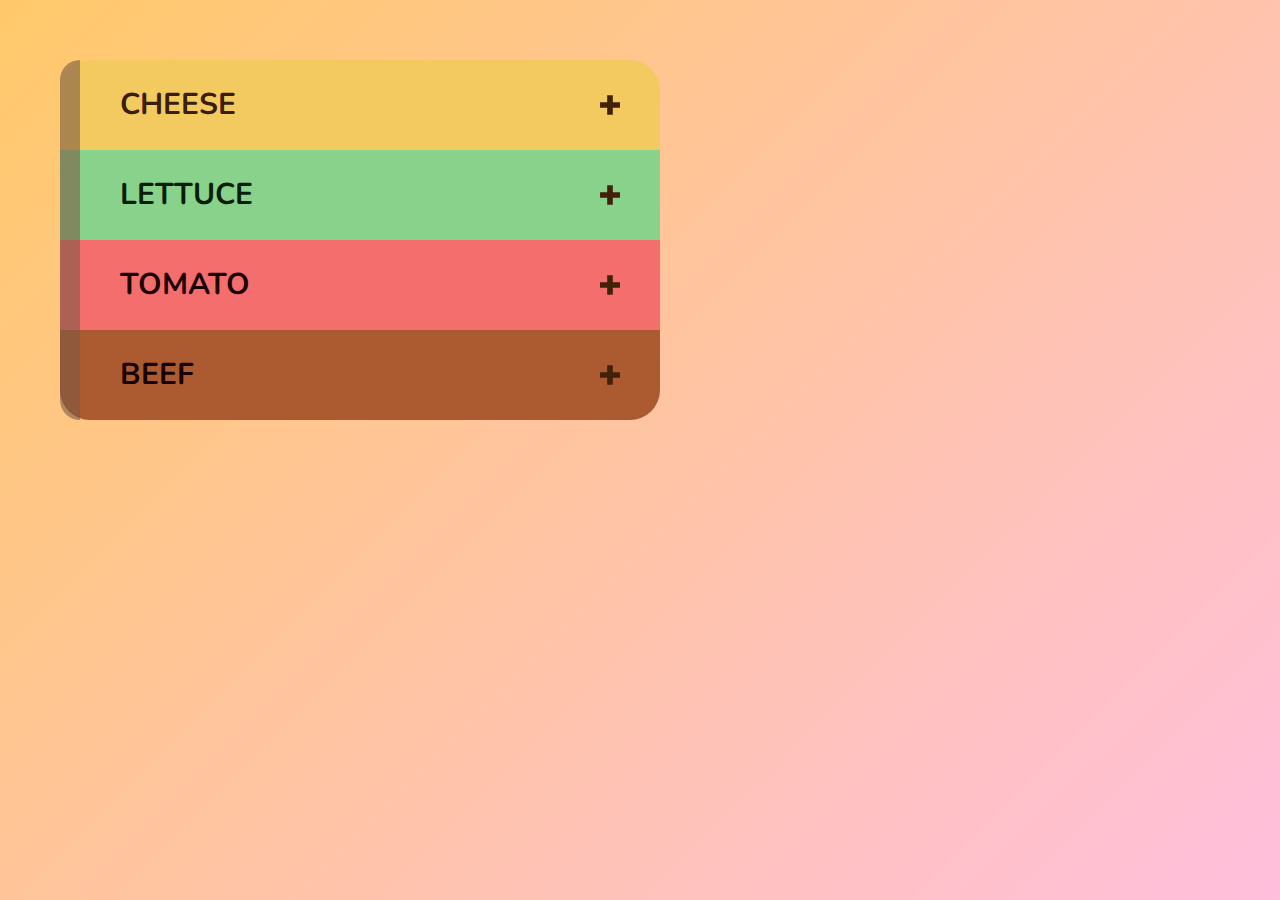
<file: accordion/index.html>
<!DOCTYPE html>
<html lang="en">
  <head>
    <meta charset="UTF-8" />
    <meta http-equiv="X-UA-Compatible" content="IE=edge" />
    <meta name="viewport" content="width=device-width, initial-scale=1" />

    <title>Accordion</title>

    <link
      href="https://fonts.googleapis.com/css?family=Nunito:400,700"
      rel="stylesheet"
    />
    <link rel="stylesheet" href="css/normalize.css" />
    <link rel="stylesheet" href="css/reset.css" />
    <link rel="stylesheet" href="css/styles.css" />
    <link rel="stylesheet" href="css/functional.css" />
  </head>

  <body>
    <div class="accordion-container">
      <div class="accordion" data-theme="cheese">
        <div class="accordion__header">
          <h2>
            <button>
              <span class="accordion__title">Cheese</span>
              <div class="accordion__indicator">
                <svg class="indicator__plus" viewBox="0 0 80 80">
                  <use xlink:href="images/sprite.svg#plus" />
                </svg>
                <svg class="indicator__minus" viewBox="0 0 80 28">
                  <use xlink:href="images/sprite.svg#minus" />
                </svg>
              </div>
            </button>
          </h2>
        </div>

        <div class="accordion__content">
          <svg viewBox="0 0 141 65">
            <use xlink:href="images/sprite.svg#cheese" />
          </svg>
          <p>
            <a href="https://en.wikipedia.org/wiki/Cheese">Cheese</a> is a food
            derived from milk that is produced in a wide range of flavors,
            textures, and forms by coagulation of the milk protein casein.
          </p>
        </div>
      </div>

      <div class="accordion" data-theme="lettuce">
        <div class="accordion__header">
          <h2>
            <button>
              <span class="accordion__title">Lettuce</span>
              <div class="accordion__indicator">
                <svg class="indicator__plus" viewBox="0 0 80 80">
                  <use xlink:href="images/sprite.svg#plus" />
                </svg>
                <svg class="indicator__minus" viewBox="0 0 80 28">
                  <use xlink:href="images/sprite.svg#minus" />
                </svg>
              </div>
            </button>
          </h2>
        </div>

        <div class="accordion__content">
          <svg viewBox="0 0 110 73">
            <use xlink:href="images/sprite.svg#lettuce" />
          </svg>
          <p>
            <a href="https://en.wikipedia.org/wiki/Lettuce">Lettuce</a> is an
            annual plant of the daisy family, Asteraceae. It is most often grown
            as a leaf vegetable, but sometimes for its stem and seeds.
          </p>
        </div>
      </div>

      <div class="accordion" data-theme="tomato">
        <div class="accordion__header">
          <h2>
            <button>
              <span class="accordion__title">Tomato</span>
              <div class="accordion__indicator">
                <svg class="indicator__plus" viewBox="0 0 80 80">
                  <use xlink:href="images/sprite.svg#plus" />
                </svg>
                <svg class="indicator__minus" viewBox="0 0 80 28">
                  <use xlink:href="images/sprite.svg#minus" />
                </svg>
              </div>
            </button>
          </h2>
        </div>

        <div class="accordion__content">
          <svg viewBox="0 0 127 62">
            <use xlink:href="images/sprite.svg#tomatoes" />
          </svg>
          <p>
            The <a href="https://en.wikipedia.org/wiki/Tomato">tomato</a> is the
            edible, often red, fruit of the plant Solanum lycopersicum, commonly
            known as a tomato plant.
          </p>
        </div>
      </div>

      <div class="accordion" data-theme="beef">
        <div class="accordion__header">
          <h2>
            <button>
              <span class="accordion__title">Beef</span>
              <div class="accordion__indicator">
                <svg class="indicator__plus" viewBox="0 0 80 80">
                  <use xlink:href="images/sprite.svg#plus" />
                </svg>
                <svg class="indicator__minus" viewBox="0 0 80 28">
                  <use xlink:href="images/sprite.svg#minus" />
                </svg>
              </div>
            </button>
          </h2>
        </div>

        <div class="accordion__content">
          <svg viewBox="0 0 112 59">
            <use xlink:href="images/sprite.svg#beef" />
          </svg>
          <p>
            <a href="https://en.wikipedia.org/wiki/Beef">Beef</a> is the
            culinary name for meat from cattle, particularly skeletal muscle.
            Beef is a source of high-quality protein and essential nutrients.
          </p>
        </div>
      </div>
    </div>
    <script src="js/main.js"></script>
  </body>
</html>
</file>
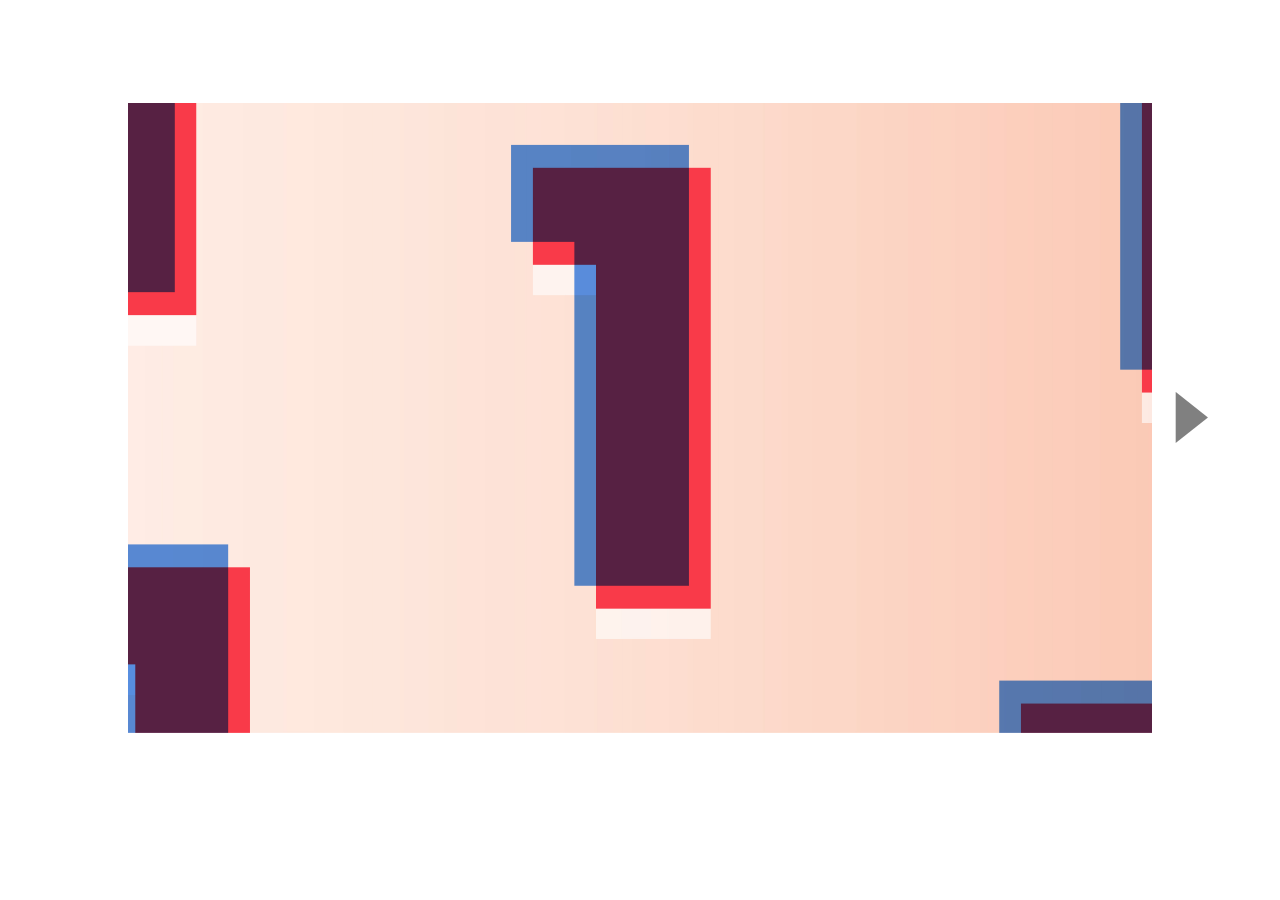
<file: carousel/index.html>
<!DOCTYPE html>
<html lang="en">
  <head>
    <meta charset="UTF-8" />
    <meta http-equiv="X-UA-Compatible" content="IE=edge" />
    <meta name="viewport" content="width=device-width, initial-scale=1" />

    <title>Carousel</title>

    <link rel="stylesheet" href="../../normalize.css" />
    <link rel="stylesheet" href="../../reset.css" />
    <link rel="stylesheet" href="css/styles.css" />
  </head>

  <body>
    <section class="carousel">
      <button class="carousel__button prev-button" hidden>
        <svg id="left" viewBox="0 0 54 69.007">
          <path d="M47 0L3.44 34.502 47 69.007z" />
        </svg>
      </button>

      <div class="carousel__contents-container">
        <ul class="carousel__contents">
          <li class="carousel__slide is-selected">
            <a href="#">
              <img src="images/image1.jpg" alt="" />
            </a>
          </li>
          <li class="carousel__slide">
            <a href="#">
              <img src="images/image2.jpg" alt="" />
            </a>
          </li>
          <li class="carousel__slide">
            <a href="#">
              <img src="images/image3.jpg" alt="" />
            </a>
          </li>
        </ul>
      </div>

      <button class="carousel__button next-button">
        <svg viewBox="0 0 54 69.007">
          <path d="M5-.121l43.56 34.502L5 68.886z" />
        </svg>
      </button>

      <div class="carousel__dots"></div>
    </section>

    <script src="js/main.js"></script>
  </body>
</html>
</file>
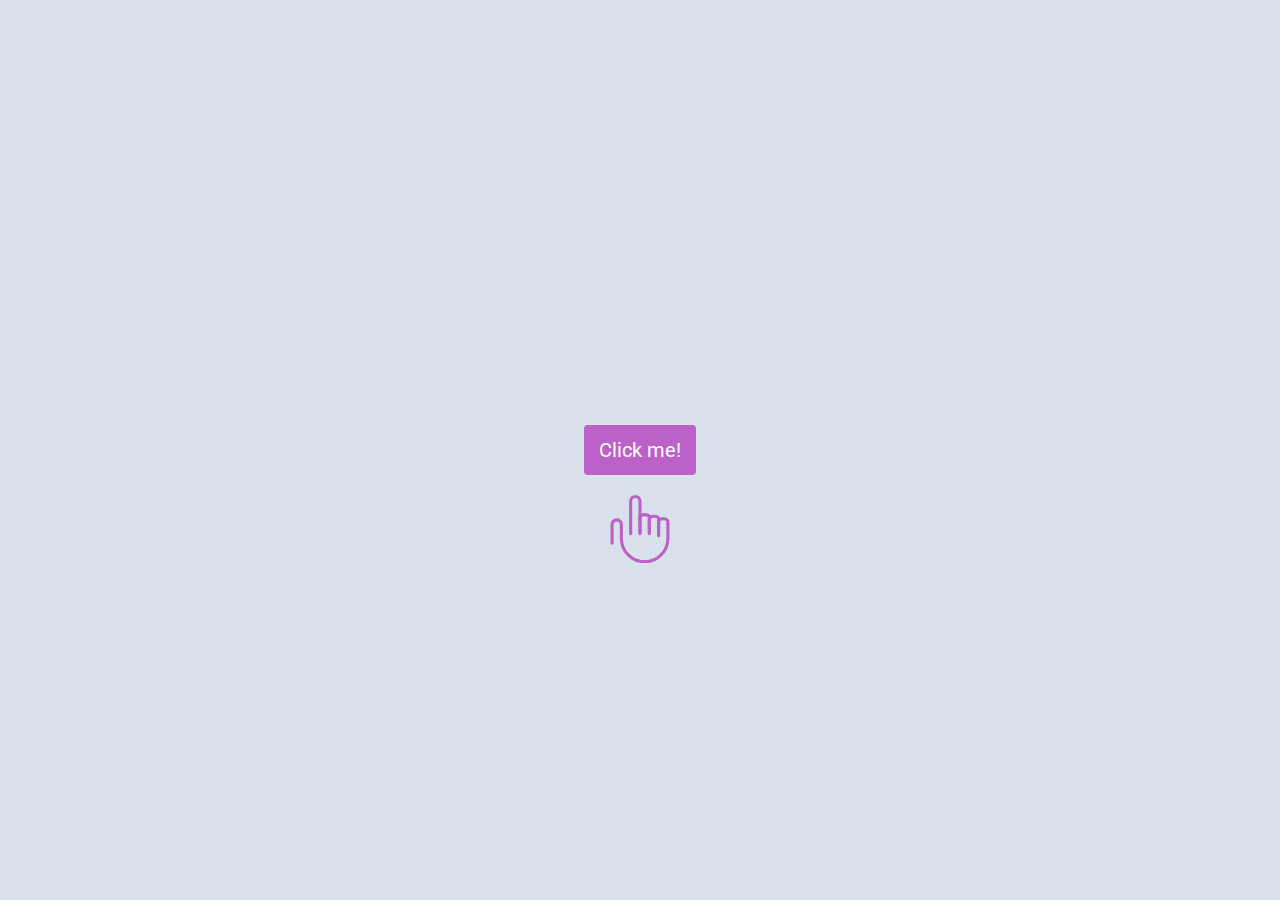
<file: modal/index.html>
<!DOCTYPE html>
<html lang="en">
  <head>
    <meta charset="UTF-8" />
    <meta http-equiv="X-UA-Compatible" content="IE=edge" />
    <meta name="viewport" content="width=device-width, initial-scale=1" />

    <title>Modal window</title>

    <link
      href="https://fonts.googleapis.com/css?family=Roboto:400,700"
      rel="stylesheet"
    />
    <link rel="stylesheet" href="css/normalize.css" />
    <link rel="stylesheet" href="css/reset.css" />
    <link rel="stylesheet" href="css/styles.css" />
    <link rel="stylesheet" href="css/functional.css" />
  </head>

  <body>
    <main>
      <div class="wrap">
        <button class="button jsModalButton">Click me!</button>
        <svg class="point-hand" viewBox="0 0 58 66">
          <use xlink:href="images/sprite.svg#point-hand" />
        </svg>
      </div>
    </main>

    <div class="modal-overlay jsModalOverlay">
      <div class="modal">
        <div class="modal__content">
          <svg class="wave-hand" width="112" height="139" viewBox="0 0 112 139">
            <use xlink:href="images/sprite.svg#wave-hand" />
          </svg>
          <button class="modal__close-button jsModalClose">
            <svg width="1em" height="1em" viewBox="0 0 18 18">
              <use xlink:href="images/sprite.svg#close" />
            </svg>
          </button>
        </div>
      </div>
    </div>

    <script src="js/main.js"></script>
  </body>
</html>
</file>
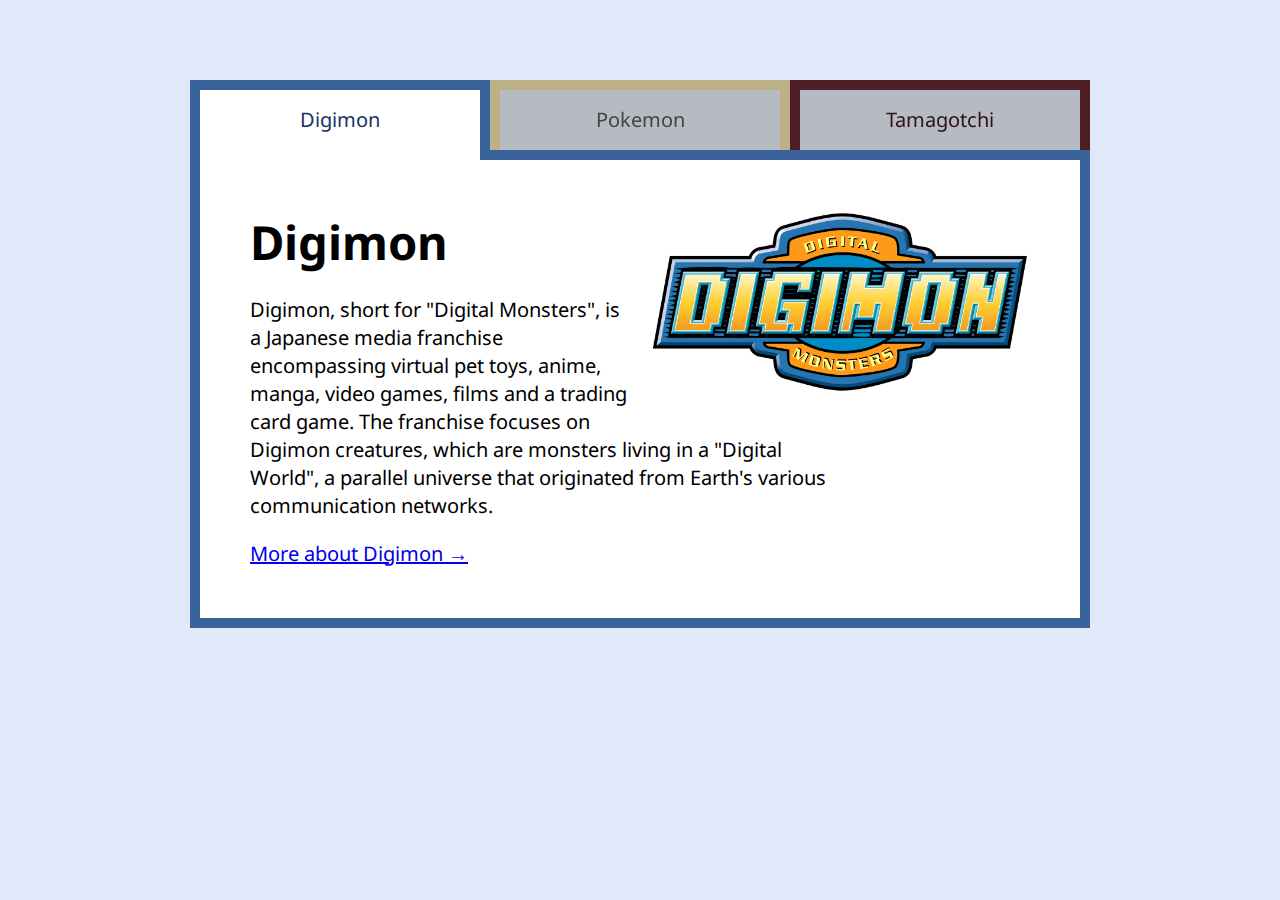
<file: tabs/index.html>
<!DOCTYPE html>
<html lang="en">
  <head>
    <meta charset="UTF-8" />
    <meta http-equiv="X-UA-Compatible" content="IE=edge" />
    <meta name="viewport" content="width=device-width, initial-scale=1" />

    <title>Tabs</title>

    <link
      href="https://fonts.googleapis.com/css?family=Noto+Sans:400,700&display=swap"
      rel="stylesheet"
    />
    <link rel="stylesheet" href="../../normalize.css" />
    <link rel="stylesheet" href="../../reset.css" />
    <link rel="stylesheet" href="css/styles.css" />
  </head>

  <body>
    <div class="tabby">
      <div class="tabs">
        <button class="tab is-selected" data-theme="digimon">Digimon</button>
        <button class="tab" data-theme="pokemon">Pokemon</button>
        <button class="tab" data-theme="tamagotchi">Tamagotchi</button>
      </div>

      <div class="tab-contents">
        <section class="tab-content is-selected" data-theme="digimon">
          <img src="images/digimon.png" alt="digimon" />
          <h2>Digimon</h2>
          <p>
            Digimon, short for "Digital Monsters", is a Japanese media franchise
            encompassing virtual pet toys, anime, manga, video games, films and
            a trading card game. The franchise focuses on Digimon creatures,
            which are monsters living in a "Digital World", a parallel universe
            that originated from Earth's various communication networks.
          </p>
          <p>
            <a href="https://en.wikipedia.org/wiki/Digimon"
              >More about Digimon &rarr;</a
            >
          </p>
        </section>

        <section class="tab-content" data-theme="pokemon">
          <img src="images/pokemon.png" alt="Pokemon" />
          <h2>Pokémon</h2>
          <p>
            Pokémon also known as Pocket Monsters in Japan, is a media franchise
            managed by The Pokémon Company, a Japanese consortium between
            Nintendo, Game Freak, and Creatures. The franchise copyright is
            shared by all three companies, but Nintendo is the sole owner of the
            trademark.
          </p>
          <p>
            <a href="https://en.wikipedia.org/wiki/Pokémon"
              >More about Pokémon &rarr;</a
            >
          </p>
        </section>

        <section class="tab-content" data-theme="tamagotchi">
          <img src="images/tamagotchi.png" alt="Tamagotchi" />
          <h2>Tamagotchi</h2>
          <p>
            The Tamagotchi is a handheld digital pet, created in Japan by
            Akihiro Yokoi of Bandai. It was released by Bandai on November 23,
            1996 in Japan and May 1, 1997 in the rest of the world, quickly
            becoming one of the biggest toy fads of the 1990s and early 2000s.
            As of 2010, over 76 million Tamagotchis had been sold worldwide.
          </p>
          <p>
            <a href="https://en.wikipedia.org/wiki/Tamagotchi"
              >More about Tamagotchi &rarr;</a
            >
          </p>
        </section>
      </div>
    </div>

    <script src="js/main.js"></script>
  </body>
</html>
</file>
<file: accordion/css/styles.css>
:root {
  --link-color: #2900b4;
  --link-color-dark: #190070;
}

[data-theme="cheese"] {
  --background-color: #f3ca5f;
  --text-color: #3a1e0e;
}

[data-theme="lettuce"] {
  --background-color: #88d28b;
  --text-color: #091e0a;
}

[data-theme="tomato"] {
  --background-color: #f46e6e;
  --text-color: #1a0201;
}

[data-theme="beef"] {
  --background-color: #ac5a30;
  --text-color: #170005;
}

html {
  font-size: 125%;
  font-family: "Nunito", sans-serif;
  line-height: 1.4;
}

body {
  background-image: linear-gradient(135deg, #ffc96a, #ffbfdd);
  min-height: 100vh;
  padding: 3em;
}

a {
  color: var(--link-color);
}

a:hover,
a:active {
  color: var(--link-color-dark);
}

.accordion-container {
  max-width: 30em;
}

.accordion {
  position: relative;
  background-color: var(--background-color);
  color: var(--text-color);
}

.accordion::before {
  position: absolute;
  top: 0;
  bottom: 0;
  left: 0;
  width: 1em;
  background-color: rgba(125, 89, 69, 0.6);
  content: "";
}

.accordion:first-child {
  border-top-left-radius: 1.5em;
  border-top-right-radius: 1.5em;
}

.accordion:first-child::before {
  border-top-left-radius: 1.5em;
}

.accordion:last-child {
  border-bottom-left-radius: 1.5em;
  border-bottom-right-radius: 1.5em;
}

.accordion:last-child::before {
  border-bottom-left-radius: 1.5em;
}

/**
 * START EDITING HERE
 * ==================
 */

.accordion__header button {
  display: flex;
  justify-content: space-between;
  align-items: center;
  width: calc(100% - 1rem);
  margin-left: 1rem;
  padding: 1.5rem 2rem 1.5rem;
  border: 0;
  text-align: left;
}

.accordion__title {
  font-size: 1.5rem;
  text-transform: uppercase;
  font-weight: bold;
}

/* Indicators */
.accordion__indicator > * {
  width: 1rem;
}

.accordion .indicator__plus {
  display: block;
}

.accordion .indicator__minus {
  display: none;
}

.accordion.is-open .indicator__minus {
  display: block;
}

.accordion.is-open .indicator__plus {
  display: none;
}

/* Accordion content */
.accordion__content {
  grid-template-columns: 7.5em 1fr;
  grid-column-gap: 1.5em;
  align-items: center;
  padding-right: 3em;
  padding-bottom: 1.5em;
  padding-left: 3em;
}

.accordion__content svg {
  width: 10em;
  max-width: 100%;
}
</file>
<file: accordion/css/functional.css>
.accordion__content {
  display: none;
}
</file>
<file: carousel/css/styles.css>
:root {
  --color-default-state: grey;
  --color-hover-state: rgb(107, 107, 195);
  --color-selected-state: rgb(17, 26, 101);
}

body {
  display: grid;
  place-items: center;
  height: 100vh;
}

.carousel {
  display: grid;
  grid-template-columns: 3em 80vw 3em;
  grid-template-rows: 70vh 3em;
  align-items: center;
  grid-gap: 1em;
}

.carousel > *:nth-child(2) {
  grid-column: 2;
  align-self: stretch;
}

/**
 * START EDITING HERE!
 * ===================
 */

/**
 * Carousel contents
 */
.carousel__contents-container {
  overflow: hidden;
}
.carousel__contents {
  position: relative;
  width: 100%;
  height: 100%;
}

.carousel__slide {
  position: absolute;
  width: inherit;
  height: inherit;
}

.carousel__slide > a {
  display: block;
  width: inherit;
  height: inherit;
}

.carousel__slide img {
  width: inherit;
  height: inherit;
  object-fit: cover;
  object-position: center center;
}

/**
 * Buttons
 */
.carousel__button {
  padding: 0.25em;
  border: none;
  cursor: pointer;
}

.carousel__button svg {
  fill: var(--color-default-state);
}

.carousel__button:hover svg,
.carousel__button:active svg {
  fill: var(--color-hover-state);
}

.carousel__button[hidden] {
  display: none;
}

/**
 * Dots
 */

.carousel__dots {
  grid-column: 1 / -1;
  justify-self: center;
}

.carousel__dot {
  width: 1em;
  height: 1em;
  padding: 0;
  border-radius: 100%;
  background-color: var(--color-default-state);
  cursor: pointer;
}

.carousel__dot + .carousel__dot {
  margin-left: 1em;
}

.carousel__dot:hover {
  background-color: var(--color-hover-state);
}

.carousel__dot.is-selected {
  background-color: var(--color-selected-state);
}

.is-hidden {
  display: none;
}
</file>
<file: modal/css/styles.css>
:root {
  /* Primary */
  --magenta-050: #f5e1f7;
  --magenta-100: #ecbdf2;
  --magenta-200: #ce80d9;
  --magenta-300: #bb61c7;
  --magenta-400: #ad4bb8;
  --magenta-500: #a23dad;
  --magenta-600: #90279c;
  --magenta-700: #7c1a87;
  --magenta-800: #671270;
  --magenta-900: #4e0754;

  /* Neutrals */
  --blue-grey-050: #f0f4f8;
  --blue-grey-100: #d9e2ec;
  --blue-grey-200: #bcccdc;
  --blue-grey-300: #9fb3c8;
  --blue-grey-400: #829ab1;
  --blue-grey-500: #627d98;
  --blue-grey-600: #486581;
  --blue-grey-700: #334e68;
  --blue-grey-800: #243b53;
  --blue-grey-900: #102a43;
}

html {
  font-size: 125%;
  font-family: "Roboto", sans-serif;
  line-height: 1.4;
}

body {
  background-color: var(--blue-grey-100);
  color: var(--blue-grey-900);
}

h2 {
  font-weight: 400;
}

.button {
  padding: 0.75em 0.75em;
  border: none;
  border-radius: 4px;
  background-color: var(--magenta-300);
  color: #fff;
}

.button:hover,
.button:active {
  background-color: var(--magenta-600);
  cursor: pointer;
}

main {
  display: flex;
  align-items: center;
  justify-content: center;
  height: 100vh;
}

.wrap {
  position: relative;
  max-width: 30em;
}

/**
 * START EDITING HERE
 * ==================
 */
.point-hand {
  position: absolute;
  left: 0;
  right: 0;
  max-width: 3em;
  margin-top: 1em;
  margin-right: auto;
  margin-left: auto;
  color: var(--magenta-300);
}

/* Modal */
.modal-overlay {
  display: flex;
  justify-content: center;
  align-items: center;
  padding: 1em;
  background-color: rgba(0, 0, 0, 0.5);
}

.modal__close-button {
  position: absolute;
  top: -1.5em;
  right: -1.5em;
  padding: 1em 1em;
  font-size: 0.6em;
  border-radius: 50%;
  border: 2px solid var(--blue-grey-400);
  background: var(--blue-grey-400);
  color: white;
  opacity: 0;
  cursor: pointer;
}

.modal:hover .modal__close-button {
  opacity: 1;
}

.modal__close-button:hover,
.modal__close-button:active,
.modal__close-button:focus {
  opacity: 1;
  background: var(--magenta-300);
  border-color: var(--magenta-600);
}
</file>
<file: modal/css/functional.css>
.modal-overlay {
  position: fixed;
  top: 0;
  bottom: 0;
  left: 0;
  right: 0;
}

.modal {
  display: grid;
  place-items: center;
  position: relative;
  border-radius: 4px;
  background-color: var(--magenta-300);
  box-shadow: 0 2px 4px 2px rgba(0, 0, 0, 0.15);
  color: #fff;
  min-width: 50vmin;
  min-height: 50vmin;
}

.modal-is-open .modal-overlay {
  opacity: 1;
  z-index: 1;
}

.modal-overlay {
  opacity: 0;
  z-index: -1;
}
</file>
<file: tabs/css/styles.css>
:root {
  --indigo-050: #e0e8f9;
  --indigo-100: #bed0f7;
}

body {
  padding: 4em 1em;
  background-color: var(--indigo-050);
  font-family: "Noto Sans", Helvetica, sans-serif;
  font-size: 125%;
  line-height: 1.4;
  font-weight: normal;
}

h2 {
  font-size: 2.352637em;
}

p + *,
* + p {
  margin-top: 1em;
}

/* Tabby */
[data-theme="tamagotchi"] {
  --border-color: hsl(352, 100%, 40%);
  --text-color: hsl(352, 97%, 23%);
}

[data-theme="digimon"] {
  --border-color: hsl(215, 46%, 42%);
  --text-color: hsl(215, 63%, 23%);
}

[data-theme="pokemon"] {
  --border-color: hsl(46, 100%, 52%);
  --text-color: hsl(43, 26%, 26%);
}

.tabby {
  max-width: 45em;
  margin: auto;
}

/* Tabs */
.tabs {
  display: grid;
  grid-template-columns: 1fr 1fr 1fr;
}

.tab {
  position: relative;
  margin-bottom: -0.5em;
  padding: 1em;
  background-color: var(--indigo-100);
  border: 0.5em solid var(--border-color);
  filter: grayscale(75%) brightness(0.9);
  color: var(--text-color);
}

.tab.is-selected {
  filter: none;
  background-color: white;
}

.tab.is-selected::after {
  position: absolute;
  z-index: 1;
  bottom: -0.5em;
  left: 0;
  right: 0;
  display: block;
  content: "";
  border-bottom: 0.5em solid white;
}

/* Tab-content */
.tab-contents {
  position: relative;
}

.tab-content {
  display: none;
  padding: 2.5em;
  border: 0.5em solid var(--border-color);
  background-color: white;
}

.tab-content.is-selected {
  display: block;
}

.tab-content p {
  max-width: 30em;
}

.tab-content img {
  float: right;
  width: calc((100% - 1em) / 2);
  margin-left: 1em;
  margin-bottom: 1em;
}
</file>
